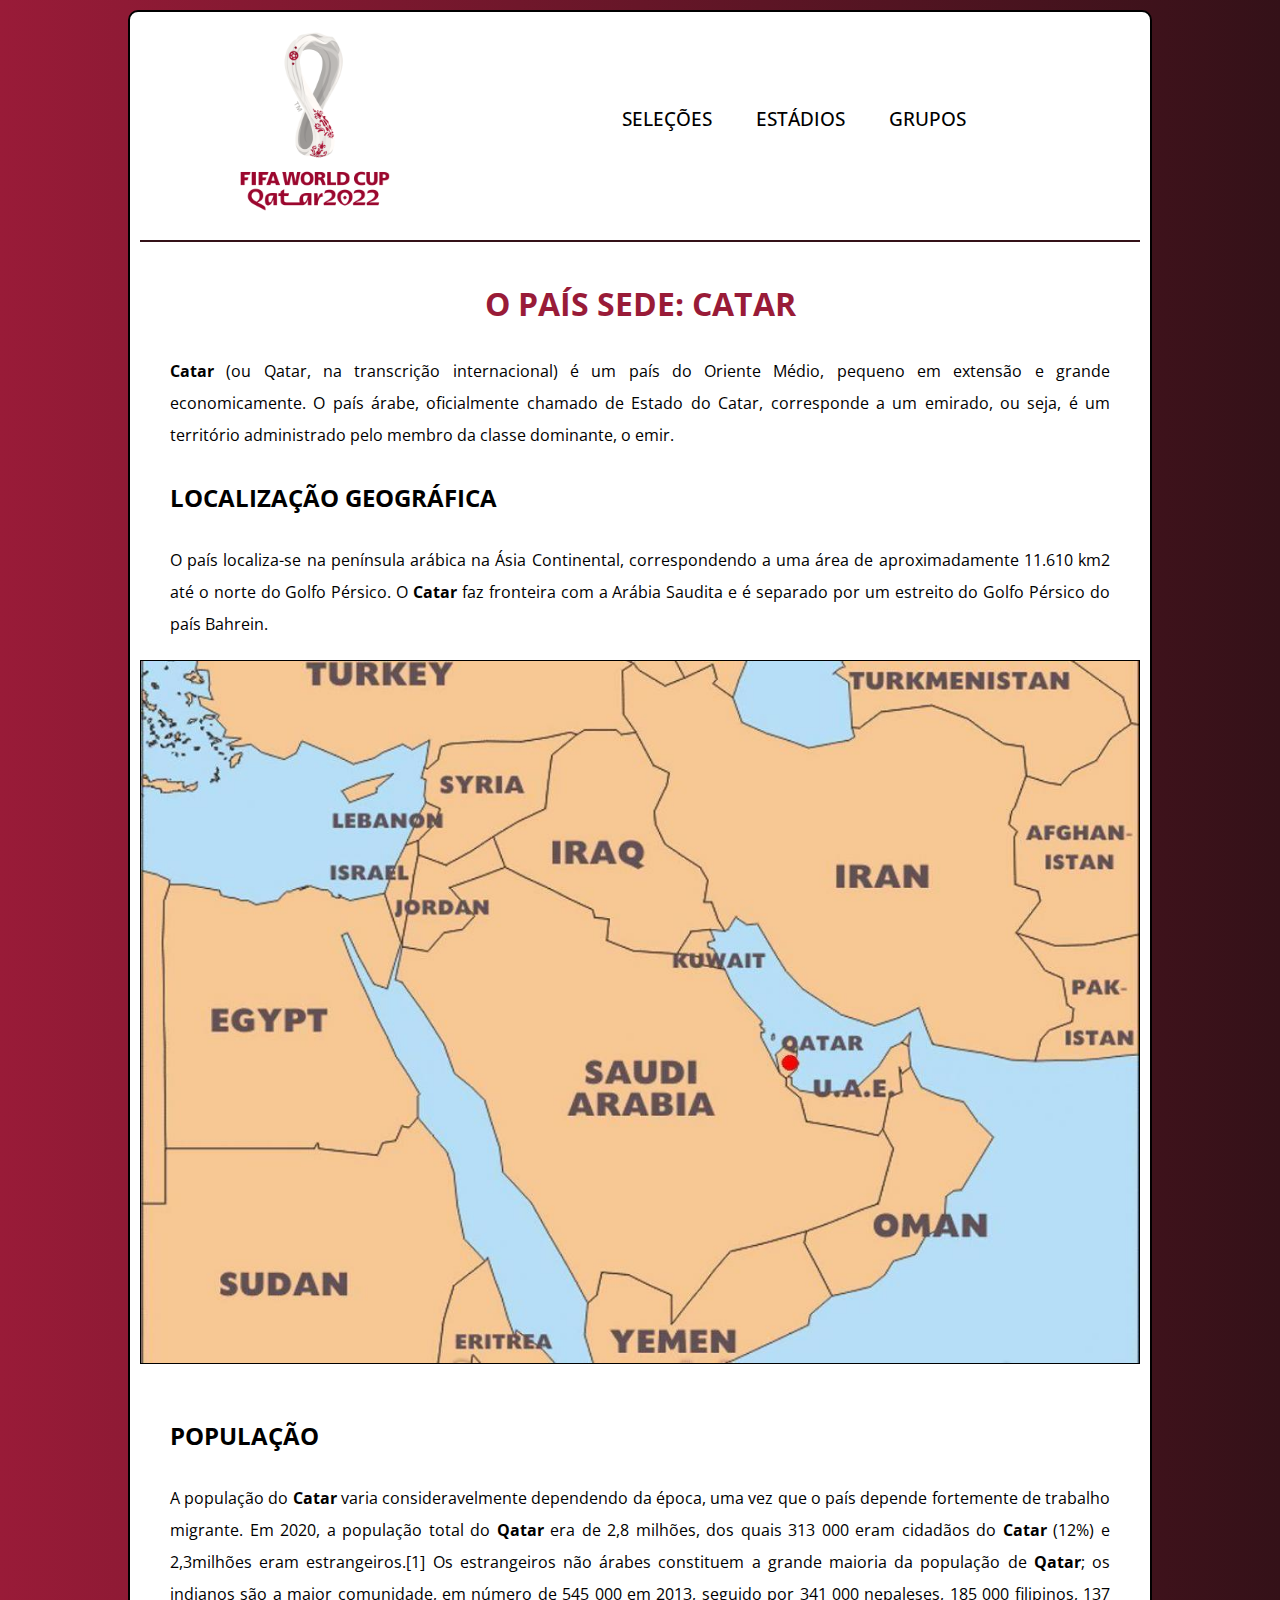
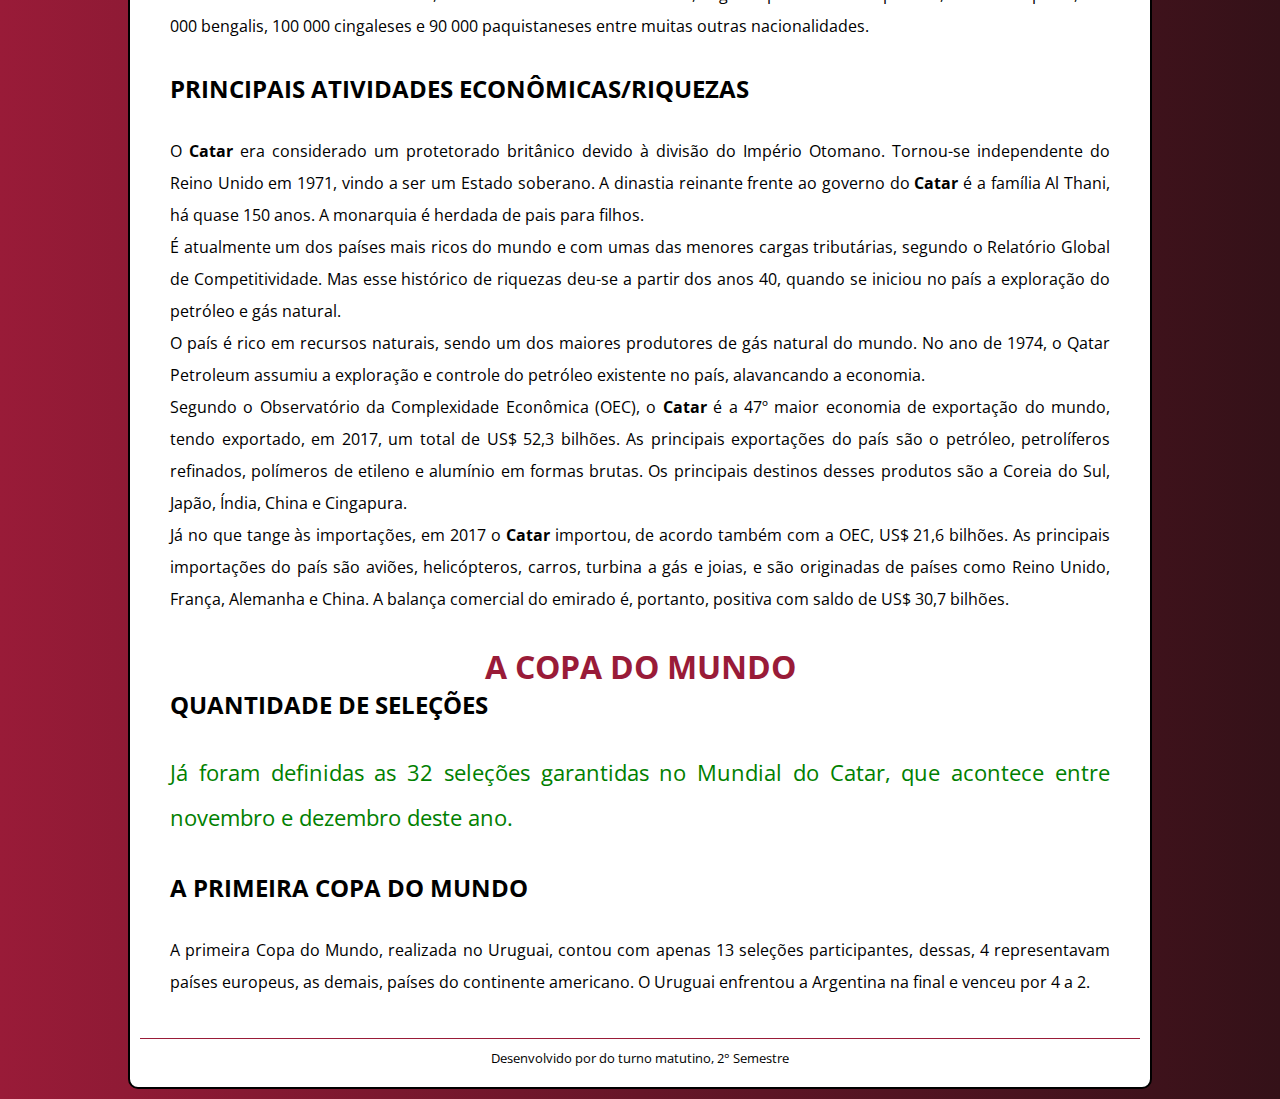
<file: index.html>
<!DOCTYPE html>
<html lang="pt-BR">

<head>
    <meta http-equiv="X-UA-Compatible" content="ie=edge">

    <meta name="viewport" content="width=device-width, initial-scale=1.0">

    <meta charset="UTF-8">

    <meta name="author" content="Caio Douglas de Quadro Ribeiro">
    <meta name="keywords" content="HTML, CSS, 'Padrões WEB'">
    <meta name="description" content="Projeto feito para a disciplina de Padrões WEB usando HTML e CSS.">

    <title>FIFA World Cup Qatar 2022™</title>

    <link rel="stylesheet" href="./assets/css/style.css">
</head>

<body>
    <div class="content">
        <div class="header">
            <a href="./" class="logo">
                <img src="./assets/images/2022_FIFA_World_Cup.svg.png" alt="Logo">
            </a>
            <ul class="menu">
                <li><a href="#">Seleções</a></li>
                <li><a href="#">Estádios</a></li>
                <li><a href="#">Grupos</a></li>
            </ul>
        </div>

        <div class="main">
            <div class="main-content">
                <div class="title">
                    <h1>O país sede: Catar</h1>
                </div>
                <p><strong>Catar</strong> (ou Qatar, na transcrição internacional) é um país do Oriente Médio, pequeno
                    em
                    extensão e grande economicamente. O país árabe, oficialmente chamado de Estado do Catar, corresponde
                    a
                    um emirado, ou seja, é um território administrado pelo membro da classe dominante, o emir.</p>
                <div class="article">
                    <div class="title">
                        <h2>Localização Geográfica</h2>
                    </div>
                    <p>O país localiza-se na península arábica na Ásia Continental, correspondendo a uma área de
                        aproximadamente 11.610 km2 até o norte do Golfo Pérsico. O <strong>Catar</strong> faz fronteira
                        com
                        a Arábia Saudita e é separado por um estreito do Golfo Pérsico do país Bahrein.</p>
                    <img src="./assets/images/qatar-mapa-de-localização-no-mundo.jpg" alt="Mapa CATAR">
                </div>
                <div class="article">
                    <div class="title">
                        <h2>População</h2>
                    </div>
                    <p>A população do <strong>Catar</strong> varia consideravelmente dependendo da época, uma vez que o
                        país
                        depende fortemente de trabalho migrante. Em 2020, a população total do <strong>Qatar</strong>
                        era de
                        2,8 milhões, dos quais 313 000 eram cidadãos do <strong>Catar</strong> (12%) e 2,3milhões eram
                        estrangeiros.[1] Os estrangeiros não árabes constituem a grande maioria da população de
                        <strong>Qatar</strong>; os indianos são a maior comunidade, em número de 545 000 em 2013,
                        seguido
                        por 341 000 nepaleses, 185 000 filipinos, 137 000 bengalis, 100 000 cingaleses e 90 000
                        paquistaneses entre muitas outras nacionalidades.
                    </p>
                </div>
                <div class="article">
                    <div class="title">
                        <h2>Principais atividades econômicas/riquezas</h2>
                    </div>
                    <p>O <strong>Catar</strong> era considerado um protetorado britânico devido à divisão do Império
                        Otomano. Tornou-se independente do Reino Unido em 1971, vindo a ser um Estado soberano. A
                        dinastia
                        reinante frente ao governo do <strong>Catar</strong> é a família Al Thani, há quase 150 anos. A
                        monarquia é herdada de pais para filhos.</p>
                    <p>É atualmente um dos países mais ricos do mundo e com umas das menores cargas tributárias, segundo
                        o
                        Relatório Global de Competitividade. Mas esse histórico de riquezas deu-se a partir dos anos 40,
                        quando se iniciou no país a exploração do petróleo e gás natural.</p>
                    <p>O país é rico em recursos naturais, sendo um dos maiores produtores de gás natural do mundo. No
                        ano
                        de 1974, o Qatar Petroleum assumiu a exploração e controle do petróleo existente no país,
                        alavancando a economia.</p>
                    <p>Segundo o Observatório da Complexidade Econômica (OEC), o <strong>Catar</strong> é a 47º maior
                        economia de exportação do mundo, tendo exportado, em 2017, um total de US$ 52,3 bilhões. As
                        principais exportações do país são o petróleo, petrolíferos refinados, polímeros de etileno e
                        alumínio em formas brutas. Os principais destinos desses produtos são a Coreia do Sul, Japão,
                        Índia,
                        China e Cingapura.</p>
                    <p>Já no que tange às importações, em 2017 o <strong>Catar</strong> importou, de acordo também com a
                        OEC, US$ 21,6 bilhões. As principais importações do país são aviões, helicópteros, carros,
                        turbina a
                        gás e joias, e são originadas de países como Reino Unido, França, Alemanha e China. A balança
                        comercial do emirado é, portanto, positiva com saldo de US$ 30,7 bilhões.</p>
                </div>
            </div>

            <div class="main-content">
                <div class="article">
                    <div class="title">
                        <h1>A Copa do Mundo</h1>
                        <h2>Quantidade de seleções</h2>
                    </div>
                    <p class="info-strong">Já foram definidas as 32 seleções garantidas no Mundial do Catar, que acontece entre novembro e dezembro deste ano.</p>
                </div>
                <div class="article">
                    <div class="title">
                        <h2>A primeira copa do mundo</h2>
                    </div>
                    <p>A primeira Copa do Mundo, realizada no Uruguai, contou com apenas 13 seleções participantes, dessas, 4 representavam países europeus, as demais, países do continente americano. O Uruguai enfrentou a Argentina na final e venceu por 4 a 2.</p>
                </div>
            </div>
        </div>

        <div class="footer">
            <p>Desenvolvido por  do turno matutino, 2°
                Semestre</p>
        </div>
    </div>
</body>

</html>
</file>
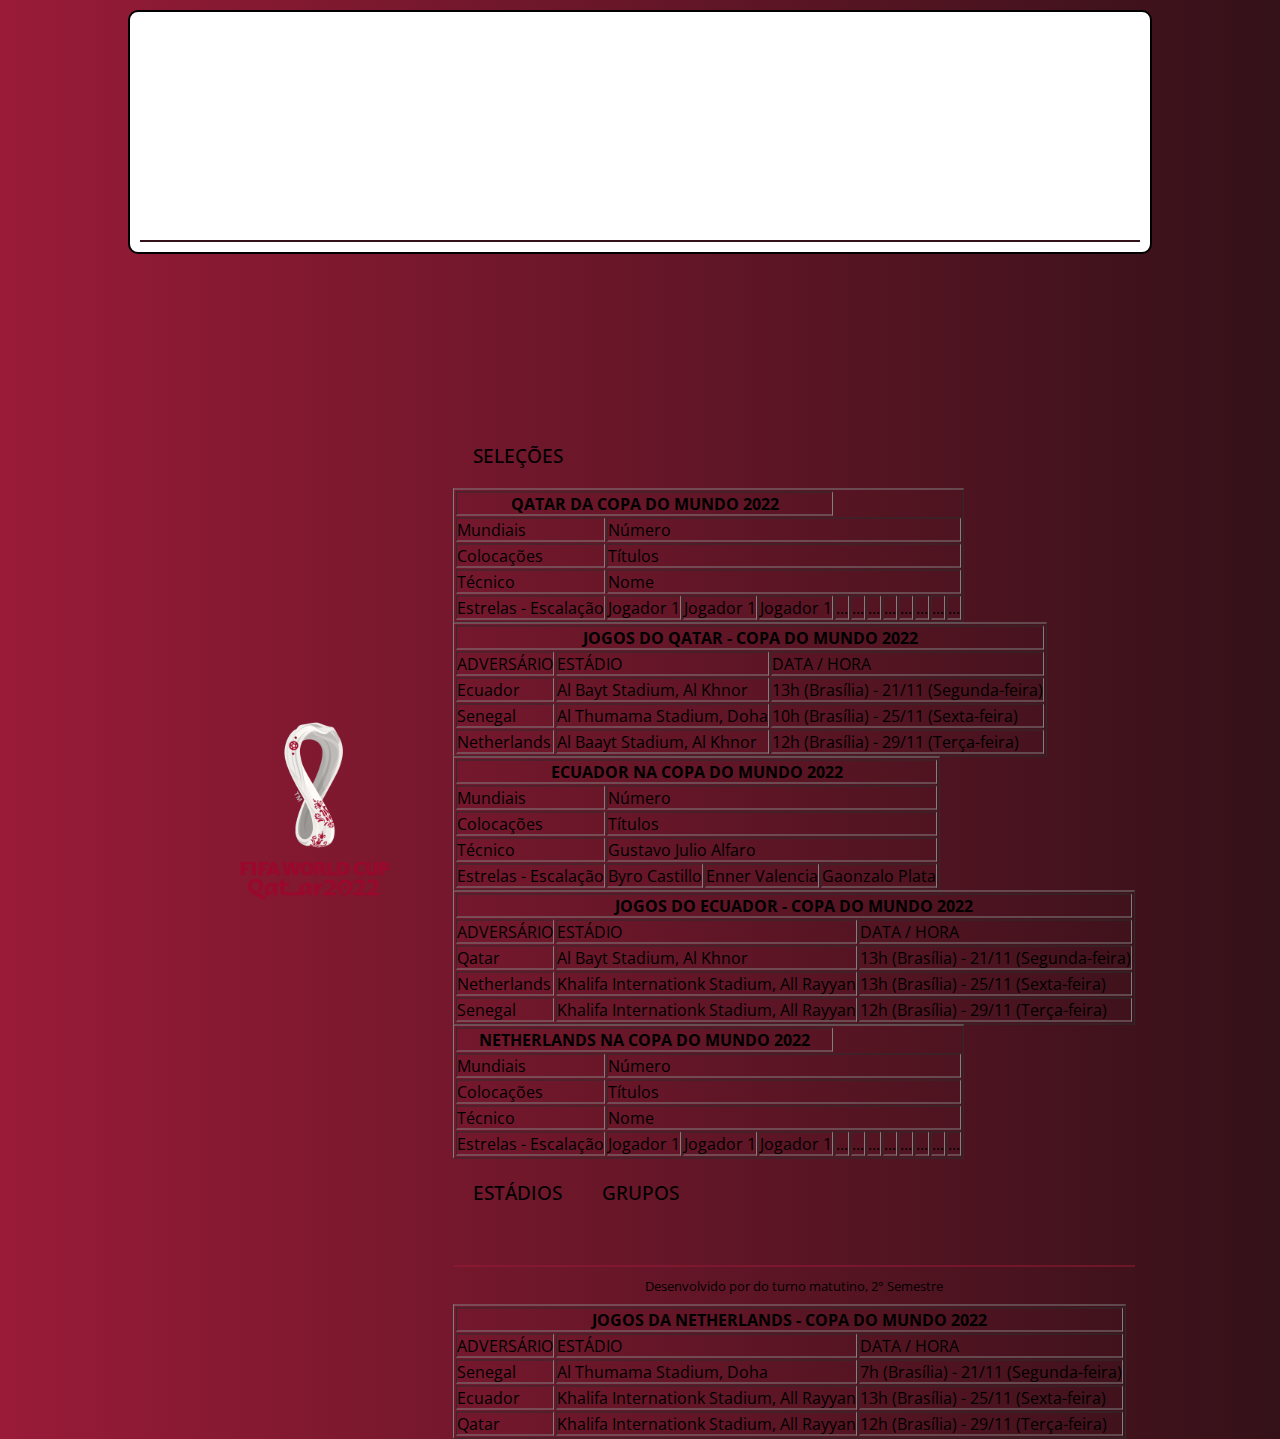
<file: estadios.html>
<!DOCTYPE html>
<html lang="pt-BR">

<head>
    <meta http-equiv="X-UA-Compatible" content="ie=edge">

    <meta name="viewport" content="width=device-width, initial-scale=1.0">

    <meta charset="UTF-8">

    <meta name="author" content="Caio Douglas de Quadro Ribeiro">
    <meta name="keywords" content="HTML, CSS, 'Padrões WEB'">
    <meta name="description" content="Projeto feito para a disciplina de Padrões WEB usando HTML e CSS.">

    <title>FIFA World Cup Qatar 2022™</title>

    <link rel="stylesheet" href="./assets/css/style.css">
</head>

<body>
    <div class="content">
        <div class="header">
            <a href="./" class="logo">
                <img src="./assets/images/2022_FIFA_World_Cup.svg.png" alt="Logo">
            </a>
            <ul class="menu">
                <li><a href="./selecoes.html">Seleções</a></li>

            </TABLE>        
            <p> </p>
            
            <TABLE BORDER="1">
                 
                <TR>
                    <TH COLSPAN="4">QATAR DA COPA DO MUNDO 2022</TH>
                </TR>
            <TR>    
                <TD>Mundiais</TD>
                <TD COLSPAN="11">Número</TD>
            </TR>
            <TR>
                <TD>Colocações</TD>
                <TD COLSPAN="11">Títulos</TD>
            </TR>
            <TR>    
            <TD>Técnico</TD>
            <TD COLSPAN="11">Nome</TD>
            </TR>
            <TR>    
            <TD>Estrelas - Escalação</TD>
            <TD>Jogador 1</TD>
            <TD>Jogador 1</TD>
            <TD>Jogador 1</TD>
            <TD>...</TD>
            <TD>...</TD>
            <TD>...</TD>
            <TD>...</TD>
            <TD>...</TD>
            <TD>...</TD>
            <TD>...</TD>
            <TD>...</TD>
            
            </TR>    
            
            <p> </p>
            
            <TABLE BORDER="1" >
                 
                <TR>
                    <TH COLSPAN="4">JOGOS DO QATAR - COPA DO MUNDO 2022</TH>
                </TR>
                <TR>    
                    <TD> ADVERSÁRIO</TD>
                    <TD> ESTÁDIO</TD>
                    <TD>DATA / HORA</TD>
                </TR>
                <TR>    
                    <TD> Ecuador</TD>
                    <TD> Al Bayt Stadium, Al Khnor</TD>
                    <TD>13h (Brasília) - 21/11 (Segunda-feira)</TD>
                </TR>
                <TR>    
                    <TD> Senegal</TD>
                    <TD> Al Thumama Stadium, Doha</TD>
                    <TD>10h (Brasília) - 25/11 (Sexta-feira)</TD>
                </TR>
                <TR>    
                    <TD> Netherlands</TD>
                    <TD> Al Baayt Stadium, Al Khnor</TD>
                    <TD>12h (Brasília) - 29/11 (Terça-feira)</TD>
                </TR>
                
                <p>  </p>
            
                <TABLE BORDER="1">
                 
                    <TR>
                        <TH COLSPAN="4">ECUADOR NA COPA DO MUNDO 2022</TH>
                    </TR>
                <TR>    
                    <TD>Mundiais</TD>
                    <TD COLSPAN="11">Número</TD>
                </TR>
                <TR>
                    <TD>Colocações</TD>
                    <TD COLSPAN="11">Títulos</TD>
                </TR>
                <TR>    
                <TD>Técnico</TD>
                <TD COLSPAN="11">Gustavo Julio Alfaro</TD>
                </TR>
                <TR>    
                <TD>Estrelas - Escalação</TD>
                <TD>Byro Castillo</TD>
                <TD>Enner Valencia</TD>
                <TD>Gaonzalo Plata</TD>
                </TR>    
                
                <p> </p>
                
                <TABLE BORDER="1" >
                     
                    <TR>
                        <TH COLSPAN="4">JOGOS DO ECUADOR - COPA DO MUNDO 2022</TH>
                    </TR>
                    <TR>    
                        <TD> ADVERSÁRIO</TD>
                        <TD> ESTÁDIO</TD>
                        <TD>DATA / HORA</TD>
                    </TR>
                    <TR>    
                        <TD> Qatar</TD>
                        <TD> Al Bayt Stadium, Al Khnor</TD>
                        <TD>13h (Brasília) - 21/11 (Segunda-feira)</TD>
                    </TR>
                    <TR>    
                        <TD> Netherlands</TD>
                        <TD> Khalifa Internationk Stadium, All Rayyan</TD>
                        <TD>13h (Brasília) - 25/11 (Sexta-feira)</TD>
                    </TR>
                    <TR>    
                        <TD> Senegal</TD>
                        <TD> Khalifa Internationk Stadium, All Rayyan</TD>
                        <TD>12h (Brasília) - 29/11 (Terça-feira)</TD>
                    </TR>
                    
                    <p>      </p>
            
            
                    <TABLE BORDER="1">
                 
                        <TR>
                            <TH COLSPAN="4">NETHERLANDS NA COPA DO MUNDO 2022</TH>
                        </TR>
                    <TR>    
                        <TD>Mundiais</TD>
                        <TD COLSPAN="11">Número</TD>
                    </TR>
                    <TR>
                        <TD>Colocações</TD>
                        <TD COLSPAN="11">Títulos</TD>
                    </TR>
                    <TR>    
                    <TD>Técnico</TD>
                    <TD COLSPAN="11">Nome</TD>
                    </TR>
                    <TR>    
                    <TD>Estrelas - Escalação</TD>
                    <TD>Jogador 1</TD>
                    <TD>Jogador 1</TD>
                    <TD>Jogador 1</TD>
                    <TD>...</TD>
                    <TD>...</TD>
                    <TD>...</TD>
                    <TD>...</TD>
                    <TD>...</TD>
                    <TD>...</TD>
                    <TD>...</TD>
                    <TD>...</TD>
                    
                    </TR>    
                    
                    <p> </p>
                    
                    <TABLE BORDER="1" >
                         
                        <TR>
                            <TH COLSPAN="4">JOGOS DA NETHERLANDS - COPA DO MUNDO 2022</TH>
                        </TR>
                        <TR>    
                            <TD> ADVERSÁRIO</TD>
                            <TD> ESTÁDIO</TD>
                            <TD>DATA / HORA</TD>
                        </TR>
                        <TR>    
                            <TD> Senegal</TD>
                            <TD> Al Thumama Stadium, Doha</TD>
                            <TD>7h (Brasília) - 21/11 (Segunda-feira)</TD>
                        </TR>
                        <TR>    
                            <TD> Ecuador</TD>
                            <TD> Khalifa Internationk Stadium, All Rayyan</TD>
                            <TD>13h (Brasília) - 25/11 (Sexta-feira)</TD>
                        </TR>
                        <TR>    
                            <TD> Qatar</TD>
                            <TD> Khalifa Internationk Stadium, All Rayyan</TD>
                            <TD>12h (Brasília) - 29/11 (Terça-feira)</TD>
                        </TR>
            


                <li><a href="./estadios.html">Estádios</a></li>
                <li><a href="./grupos.html">Grupos</a></li>
            </ul>
        </div>

        <div class="main">
            <div class="main-content">

            </div>
        </div>

        <div class="footer">
            <p>Desenvolvido por  do turno matutino, 2°
                Semestre</p>
        </div>
    </div>
</body>

</html>
</file>
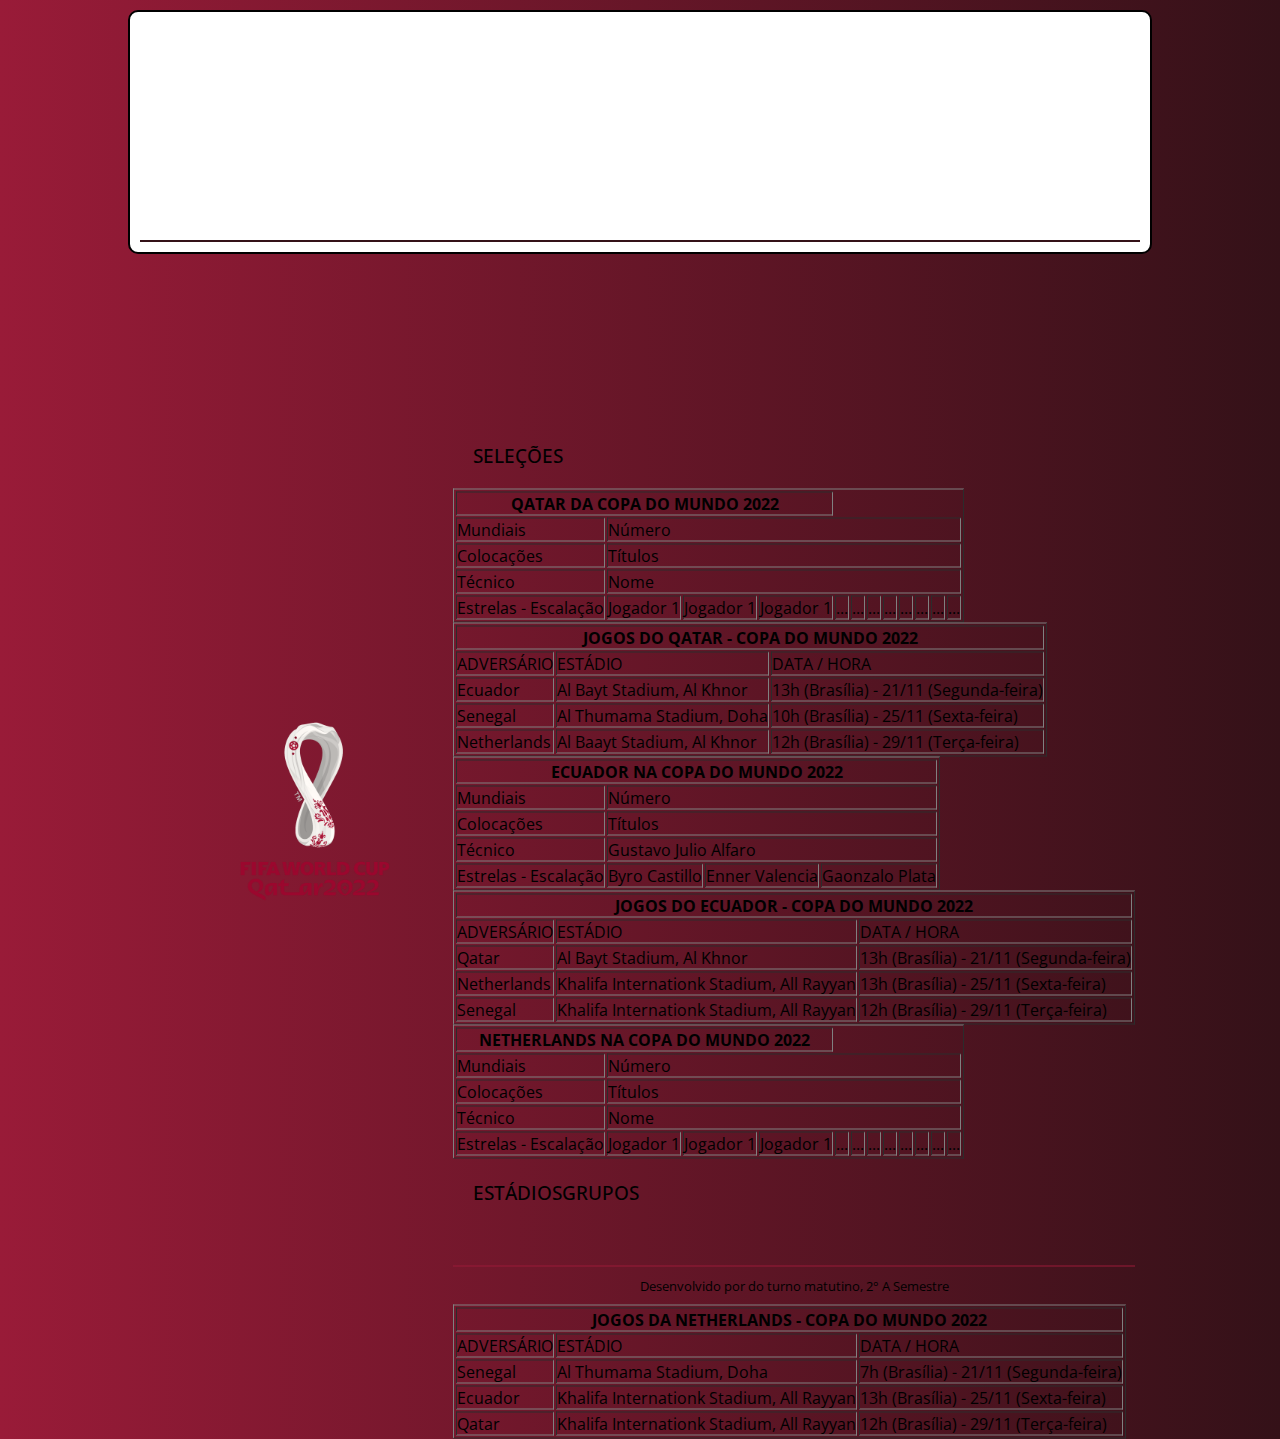
<file: selecoes.html>
<!DOCTYPE html>
<html lang="pt-BR">

<head>
    <meta http-equiv="X-UA-Compatible" content="ie=edge">

    <meta name="viewport" content="width=device-width, initial-scale=1.0">

    <meta charset="UTF-8">

    <meta name="author" content="Caio Douglas de Quadro Ribeiro">
    <meta name="keywords" content="HTML, CSS, 'Padrões WEB'">
    <meta name="description" content="Projeto feito para a disciplina de Padrões WEB usando HTML e CSS.">

    <title>FIFA World Cup Qatar 2022™</title>

    <link rel="stylesheet" href="./assets/css/style.css">
</head>

<body>
    <div class="content"> <body>
        
    </body>
        <div class="header">
            <a href="./" class="logo">
                <img src="./assets/images/2022_FIFA_World_Cup.svg.png" alt="Logo">
            </a>
            <ul class="menu">
                <li><a href="./selecoes.html">Seleções</a></li>

            </TABLE>        
            <p> </p>
            
            <TABLE BORDER="1">
                 
                <TR>
                    <TH COLSPAN="4">QATAR DA COPA DO MUNDO 2022</TH>
                </TR>
            <TR>    
                <TD>Mundiais</TD>
                <TD COLSPAN="11">Número</TD>
            </TR>
            <TR>
                <TD>Colocações</TD>
                <TD COLSPAN="11">Títulos</TD>
            </TR>
            <TR>    
            <TD>Técnico</TD>
            <TD COLSPAN="11">Nome</TD>
            </TR>
            <TR>    
            <TD>Estrelas - Escalação</TD>
            <TD>Jogador 1</TD>
            <TD>Jogador 1</TD>
            <TD>Jogador 1</TD>
            <TD>...</TD>
            <TD>...</TD>
            <TD>...</TD>
            <TD>...</TD>
            <TD>...</TD>
            <TD>...</TD>
            <TD>...</TD>
            <TD>...</TD>
            
            </TR>    
            
            <p> </p>
            
            <TABLE BORDER="1" >
                 
                <TR>
                    <TH COLSPAN="4">JOGOS DO QATAR - COPA DO MUNDO 2022</TH>
                </TR>
                <TR>    
                    <TD> ADVERSÁRIO</TD>
                    <TD> ESTÁDIO</TD>
                    <TD>DATA / HORA</TD>
                </TR>
                <TR>    
                    <TD> Ecuador</TD>
                    <TD> Al Bayt Stadium, Al Khnor</TD>
                    <TD>13h (Brasília) - 21/11 (Segunda-feira)</TD>
                </TR>
                <TR>    
                    <TD> Senegal</TD>
                    <TD> Al Thumama Stadium, Doha</TD>
                    <TD>10h (Brasília) - 25/11 (Sexta-feira)</TD>
                </TR>
                <TR>    
                    <TD> Netherlands</TD>
                    <TD> Al Baayt Stadium, Al Khnor</TD>
                    <TD>12h (Brasília) - 29/11 (Terça-feira)</TD>
                </TR>
                
                <p>  </p>
            
                <TABLE BORDER="1">
                 
                    <TR>
                        <TH COLSPAN="4">ECUADOR NA COPA DO MUNDO 2022</TH>
                    </TR>
                <TR>    
                    <TD>Mundiais</TD>
                    <TD COLSPAN="11">Número</TD>
                </TR>
                <TR>
                    <TD>Colocações</TD>
                    <TD COLSPAN="11">Títulos</TD>
                </TR>
                <TR>    
                <TD>Técnico</TD>
                <TD COLSPAN="11">Gustavo Julio Alfaro</TD>
                </TR>
                <TR>    
                <TD>Estrelas - Escalação</TD>
                <TD>Byro Castillo</TD>
                <TD>Enner Valencia</TD>
                <TD>Gaonzalo Plata</TD>
                </TR>    
                
                <p> </p>
                
                <TABLE BORDER="1" >
                     
                    <TR>
                        <TH COLSPAN="4">JOGOS DO ECUADOR - COPA DO MUNDO 2022</TH>
                    </TR>
                    <TR>    
                        <TD> ADVERSÁRIO</TD>
                        <TD> ESTÁDIO</TD>
                        <TD>DATA / HORA</TD>
                    </TR>
                    <TR>    
                        <TD> Qatar</TD>
                        <TD> Al Bayt Stadium, Al Khnor</TD>
                        <TD>13h (Brasília) - 21/11 (Segunda-feira)</TD>
                    </TR>
                    <TR>    
                        <TD> Netherlands</TD>
                        <TD> Khalifa Internationk Stadium, All Rayyan</TD>
                        <TD>13h (Brasília) - 25/11 (Sexta-feira)</TD>
                    </TR>
                    <TR>    
                        <TD> Senegal</TD>
                        <TD> Khalifa Internationk Stadium, All Rayyan</TD>
                        <TD>12h (Brasília) - 29/11 (Terça-feira)</TD>
                    </TR>
                    
                    <p>      </p>
            
            
                    <TABLE BORDER="1">
                 
                        <TR>
                            <TH COLSPAN="4">NETHERLANDS NA COPA DO MUNDO 2022</TH>
                        </TR>
                    <TR>    
                        <TD>Mundiais</TD>
                        <TD COLSPAN="11">Número</TD>
                    </TR>
                    <TR>
                        <TD>Colocações</TD>
                        <TD COLSPAN="11">Títulos</TD>
                    </TR>
                    <TR>    
                    <TD>Técnico</TD>
                    <TD COLSPAN="11">Nome</TD>
                    </TR>
                    <TR>    
                    <TD>Estrelas - Escalação</TD>
                    <TD>Jogador 1</TD>
                    <TD>Jogador 1</TD>
                    <TD>Jogador 1</TD>
                    <TD>...</TD>
                    <TD>...</TD>
                    <TD>...</TD>
                    <TD>...</TD>
                    <TD>...</TD>
                    <TD>...</TD>
                    <TD>...</TD>
                    <TD>...</TD>
                    
                    </TR>    
                    
                    <p> </p>
                    
                    <TABLE BORDER="1" >
                         
                        <TR>
                            <TH COLSPAN="4">JOGOS DA NETHERLANDS - COPA DO MUNDO 2022</TH>
                        </TR>
                        <TR>    
                            <TD> ADVERSÁRIO</TD>
                            <TD> ESTÁDIO</TD>
                            <TD>DATA / HORA</TD>
                        </TR>
                        <TR>    
                            <TD> Senegal</TD>
                            <TD> Al Thumama Stadium, Doha</TD>
                            <TD>7h (Brasília) - 21/11 (Segunda-feira)</TD>
                        </TR>
                        <TR>    
                            <TD> Ecuador</TD>
                            <TD> Khalifa Internationk Stadium, All Rayyan</TD>
                            <TD>13h (Brasília) - 25/11 (Sexta-feira)</TD>
                        </TR>
                        <TR>    
                            <TD> Qatar</TD>
                            <TD> Khalifa Internationk Stadium, All Rayyan</TD>
                            <TD>12h (Brasília) - 29/11 (Terça-feira)</TD>
                        </TR>
            



                <li><a href="./estadios.htd">Estádios</a></fte
                <li><a href="./grupos.html">Grupos</a></li>
            </ul>
        </div>

        <div class="main">
            <div class="main-content"</px
            </div>
        </div>

        <div class="footer">
            <p>Desenvolvido por  do turno matutino, 2° A 
                Semestre</p>
        </div>
    </div>
</body>

</html>
</file>
<file: assets/css/style.css>
@import url('https://fonts.googleapis.com/css2?family=Open+Sans:wght@300;400;500&display=swap');

* {
    padding: 0;
    margin: 0;
    box-sizing: border-box;
}

body {
    font-family: 'Open Sans', sans-serif;
    background-image: linear-gradient(to right, #991B38, #341118);
}

/* BOX PRINCIPAL */
.content {
    background-color: white;
    width: 80%;
    max-width: 1080px;
    min-width: 800px;
    margin: 10px auto;
    border: 2px solid #000;
    border-radius: 10px;
    padding: 10px;
}

/* HEADER */
.header { 
    width: 100%;
    height: 220px;
    border-bottom: 2px solid #341118;
}

.logo {
    display: inline-block;
    position: relative;
    left: 10%;
    top: 10px;
}
.logo img {
    width: 150px;
}

.menu {
    display: inline-block;
    position: relative;
    left: 50%;
    bottom: 50%;
    transform: translate(-50%, 50%);
}

.menu li {
    display: inline-block;
    margin: 20px;
}

.menu li a {
    font-weight: 500;
    color: #000;
    font-size: 1.2em;
    text-decoration: none;
    text-transform: uppercase;
}

.menu li a:hover {
    border-bottom: 4px solid #991B38;
}

/* MAIN CONTENT */
.main {
    margin-top: 10px;
}

.title {
    padding: 30px;
    text-transform: uppercase;
}

.main-content h1 {
    font-size: 2em;
    text-align: center;
    color: #991B38;
}

.main-content p {
    padding: 0 30px;
    text-align: justify;
    line-height: 2em;
}

.main-content .article h2 {
    font-size: 1.5em;
}

.article img {
    width: 100%;
    border: 1px solid #000;
    margin: 20px 0;
}

/* FOOTER */
.footer {
    margin: 40px 0 0 0;
    padding: 10px;
    border-top: 1px solid #991B38;
}
.footer p {
    font-size: .8em;
    text-align: center;
}

.info-strong {
    font-size: 1.4em;
    color: green;
    text-align: center;
}
</file>
